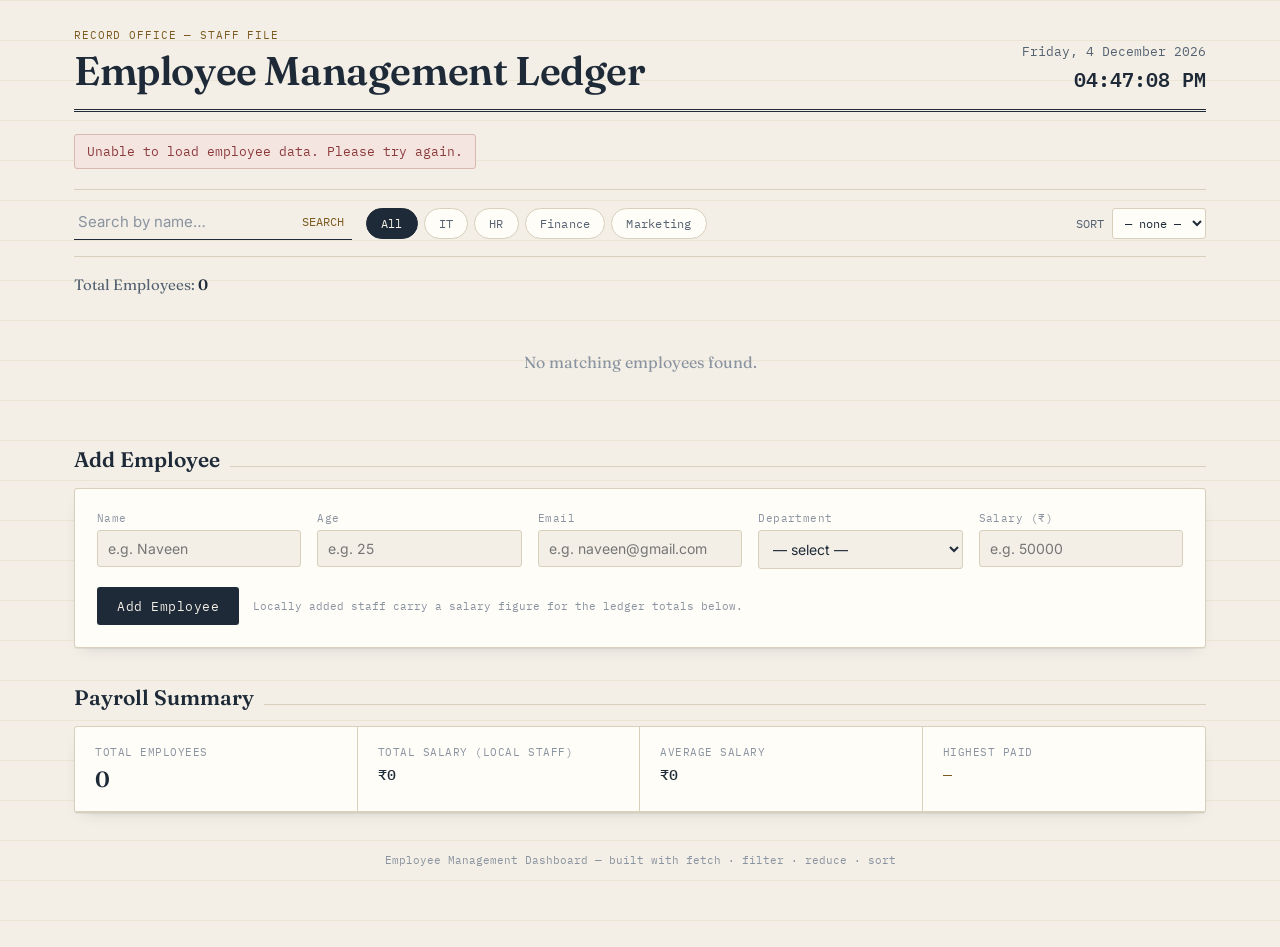
<file: index.html>
<!DOCTYPE html>
<html lang="en">
<head>
<meta charset="UTF-8">
<meta name="viewport" content="width=device-width, initial-scale=1.0">
<title>Personnel Ledger — Employee Management</title>
<link rel="preconnect" href="https://fonts.googleapis.com">
<link rel="preconnect" href="https://fonts.gstatic.com" crossorigin>
<link href="https://fonts.googleapis.com/css2?family=Fraunces:opsz,wght@9..144,400;9..144,500;9..144,600;9..144,700&family=Inter:wght@400;500;600;700&family=IBM+Plex+Mono:wght@400;500;600&display=swap" rel="stylesheet">
<link rel="stylesheet" href="style.css">
</head>
<body>
<div class="wrap">

  <div class="masthead">
    <div>
      <div class="kicker">RECORD OFFICE — STAFF FILE</div>
      <h1>Employee Management Ledger</h1>
    </div>
    <div class="clock">
      <div id="clockDate">—</div>
      <div class="time" id="clockTime">—</div>
    </div>
  </div>

  <div id="statusLine">Loading employees…</div>

  <div class="controls">
    <div class="search-box">
      <input type="text" id="searchInput" placeholder="Search by name…">
      <button id="searchBtn">SEARCH</button>
    </div>

    <div class="dept-tabs" id="deptTabs">
      <button data-dept="All" class="active">All</button>
      <button data-dept="IT">IT</button>
      <button data-dept="HR">HR</button>
      <button data-dept="Finance">Finance</button>
      <button data-dept="Marketing">Marketing</button>
    </div>

    <div class="sort-select">
      <span>SORT</span>
      <select id="sortSelect">
        <option value="none">— none —</option>
        <option value="name-asc">Name ↑</option>
        <option value="name-desc">Name ↓</option>
        <option value="age-asc">Age ↑</option>
        <option value="age-desc">Age ↓</option>
        <option value="salary-asc">Salary ↑</option>
        <option value="salary-desc">Salary ↓</option>
      </select>
    </div>
  </div>

  <div class="count-strip" id="countStrip">Total Employees: <b>0</b></div>

  <div class="grid" id="employeeGrid"></div>

  <div class="section-head"><h2>Add Employee</h2><div class="rule"></div></div>
  <div class="form-panel">
    <div class="form-grid">
      <div class="field" id="f-name">
        <label>Name</label>
        <input type="text" id="inName" placeholder="e.g. Naveen">
        <div class="err-msg">❌ Please enter employee name</div>
      </div>
      <div class="field" id="f-age">
        <label>Age</label>
        <input type="number" id="inAge" placeholder="e.g. 25">
        <div class="err-msg">❌ Age must be greater than 18</div>
      </div>
      <div class="field" id="f-email">
        <label>Email</label>
        <input type="text" id="inEmail" placeholder="e.g. naveen@gmail.com">
        <div class="err-msg">❌ Please enter a valid email</div>
      </div>
      <div class="field" id="f-dept">
        <label>Department</label>
        <select id="inDept">
          <option value="">— select —</option>
          <option value="IT">IT</option>
          <option value="HR">HR</option>
          <option value="Finance">Finance</option>
          <option value="Marketing">Marketing</option>
        </select>
        <div class="err-msg">❌ Department must be selected</div>
      </div>
      <div class="field" id="f-salary">
        <label>Salary (₹)</label>
        <input type="number" id="inSalary" placeholder="e.g. 50000">
        <div class="err-msg">❌ Please enter a valid salary</div>
      </div>
    </div>
    <div class="form-actions">
      <button class="btn-primary" id="addBtn">Add Employee</button>
      <span class="form-note">Locally added staff carry a salary figure for the ledger totals below.</span>
    </div>
  </div>

  <div class="section-head"><h2>Payroll Summary</h2><div class="rule"></div></div>
  <div class="stats-panel">
    <div class="stats-grid">
      <div class="stat">
        <div class="label">TOTAL EMPLOYEES</div>
        <div class="value" id="statTotal">0</div>
      </div>
      <div class="stat">
        <div class="label">TOTAL SALARY (LOCAL STAFF)</div>
        <div class="value small" id="statTotalSalary">₹0</div>
      </div>
      <div class="stat">
        <div class="label">AVERAGE SALARY</div>
        <div class="value small" id="statAvgSalary">₹0</div>
      </div>
      <div class="stat top">
        <div class="label">HIGHEST PAID</div>
        <div class="value small" id="statTopPaid">—</div>
      </div>
    </div>
  </div>

  <footer>Employee Management Dashboard — built with fetch · filter · reduce · sort</footer>
</div>

<script src="task.js"></script>
</body>
</html>
</file>
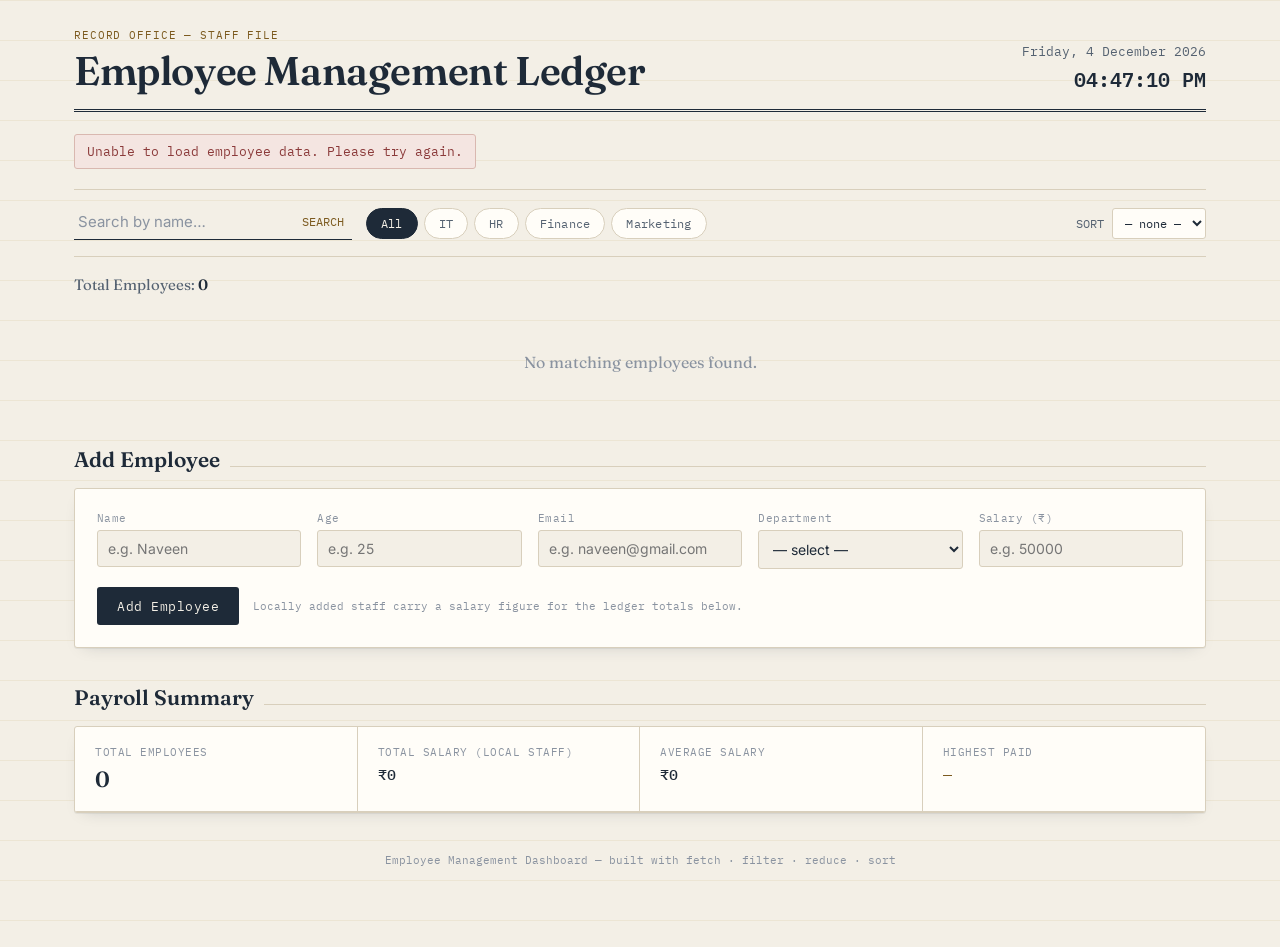
<file: index8.html>
<!DOCTYPE html>
<html lang="en">
<head>
<meta charset="UTF-8">
<meta name="viewport" content="width=device-width, initial-scale=1.0">
<title>Personnel Ledger — Employee Management</title>
<link rel="preconnect" href="https://fonts.googleapis.com">
<link rel="preconnect" href="https://fonts.gstatic.com" crossorigin>
<link href="https://fonts.googleapis.com/css2?family=Fraunces:opsz,wght@9..144,400;9..144,500;9..144,600;9..144,700&family=Inter:wght@400;500;600;700&family=IBM+Plex+Mono:wght@400;500;600&display=swap" rel="stylesheet">
<link rel="stylesheet" href="style8.css">
</head>
<body>
<div class="wrap">

  <div class="masthead">
    <div>
      <div class="kicker">RECORD OFFICE — STAFF FILE</div>
      <h1>Employee Management Ledger</h1>
    </div>
    <div class="clock">
      <div id="clockDate">—</div>
      <div class="time" id="clockTime">—</div>
    </div>
  </div>

  <div id="statusLine">Loading employees…</div>

  <div class="controls">
    <div class="search-box">
      <input type="text" id="searchInput" placeholder="Search by name…">
      <button id="searchBtn">SEARCH</button>
    </div>

    <div class="dept-tabs" id="deptTabs">
      <button data-dept="All" class="active">All</button>
      <button data-dept="IT">IT</button>
      <button data-dept="HR">HR</button>
      <button data-dept="Finance">Finance</button>
      <button data-dept="Marketing">Marketing</button>
    </div>

    <div class="sort-select">
      <span>SORT</span>
      <select id="sortSelect">
        <option value="none">— none —</option>
        <option value="name-asc">Name ↑</option>
        <option value="name-desc">Name ↓</option>
        <option value="age-asc">Age ↑</option>
        <option value="age-desc">Age ↓</option>
        <option value="salary-asc">Salary ↑</option>
        <option value="salary-desc">Salary ↓</option>
      </select>
    </div>
  </div>

  <div class="count-strip" id="countStrip">Total Employees: <b>0</b></div>

  <div class="grid" id="employeeGrid"></div>

  <div class="section-head"><h2>Add Employee</h2><div class="rule"></div></div>
  <div class="form-panel">
    <div class="form-grid">
      <div class="field" id="f-name">
        <label>Name</label>
        <input type="text" id="inName" placeholder="e.g. Naveen">
        <div class="err-msg">❌ Please enter employee name</div>
      </div>
      <div class="field" id="f-age">
        <label>Age</label>
        <input type="number" id="inAge" placeholder="e.g. 25">
        <div class="err-msg">❌ Age must be greater than 18</div>
      </div>
      <div class="field" id="f-email">
        <label>Email</label>
        <input type="text" id="inEmail" placeholder="e.g. naveen@gmail.com">
        <div class="err-msg">❌ Please enter a valid email</div>
      </div>
      <div class="field" id="f-dept">
        <label>Department</label>
        <select id="inDept">
          <option value="">— select —</option>
          <option value="IT">IT</option>
          <option value="HR">HR</option>
          <option value="Finance">Finance</option>
          <option value="Marketing">Marketing</option>
        </select>
        <div class="err-msg">❌ Department must be selected</div>
      </div>
      <div class="field" id="f-salary">
        <label>Salary (₹)</label>
        <input type="number" id="inSalary" placeholder="e.g. 50000">
        <div class="err-msg">❌ Please enter a valid salary</div>
      </div>
    </div>
    <div class="form-actions">
      <button class="btn-primary" id="addBtn">Add Employee</button>
      <span class="form-note">Locally added staff carry a salary figure for the ledger totals below.</span>
    </div>
  </div>

  <div class="section-head"><h2>Payroll Summary</h2><div class="rule"></div></div>
  <div class="stats-panel">
    <div class="stats-grid">
      <div class="stat">
        <div class="label">TOTAL EMPLOYEES</div>
        <div class="value" id="statTotal">0</div>
      </div>
      <div class="stat">
        <div class="label">TOTAL SALARY (LOCAL STAFF)</div>
        <div class="value small" id="statTotalSalary">₹0</div>
      </div>
      <div class="stat">
        <div class="label">AVERAGE SALARY</div>
        <div class="value small" id="statAvgSalary">₹0</div>
      </div>
      <div class="stat top">
        <div class="label">HIGHEST PAID</div>
        <div class="value small" id="statTopPaid">—</div>
      </div>
    </div>
  </div>

  <footer>Employee Management Dashboard — built with fetch · filter · reduce · sort</footer>
</div>

<script src="task8.js"></script>
</body>
</html>
</file>
<file: style.css>
:root{
    --paper: #F3EFE6;
    --paper-2: #ECE5D4;
    --card: #FFFDF8;
    --ink: #1E2A38;
    --ink-soft: #556271;
    --ink-faint: #8A93A0;
    --brass: #A9792C;
    --brass-dark: #7C5A1F;
    --line: #D8CFBC;
    --danger: #8B3A3A;
    --danger-soft: #F4E5E1;
    --good: #3F6B4E;
    --radius: 3px;
    --shadow: 0 1px 0 rgba(30,42,56,0.06), 0 6px 16px -10px rgba(30,42,56,0.25);
  }

  * { box-sizing: border-box; }

  body{
    margin:0;
    background: var(--paper);
    background-image:
      linear-gradient(var(--paper-2) 1px, transparent 1px);
    background-size: 100% 40px;
    color: var(--ink);
    font-family: 'Inter', -apple-system, sans-serif;
    -webkit-font-smoothing: antialiased;
    min-height: 100vh;
  }

  a { color: inherit; }

  .wrap{
    max-width: 1180px;
    margin: 0 auto;
    padding: 28px 24px 80px;
  }

  /* ---------- Masthead ---------- */
  .masthead{
    display:flex;
    justify-content: space-between;
    align-items: flex-end;
    border-bottom: 3px double var(--ink);
    padding-bottom: 14px;
    margin-bottom: 22px;
    gap: 20px;
    flex-wrap: wrap;
  }
  .masthead h1{
    font-family: 'Fraunces', serif;
    font-optical-sizing: auto;
    font-weight: 600;
    font-size: clamp(28px, 4vw, 40px);
    margin: 0;
    letter-spacing: -0.01em;
  }
  .masthead .kicker{
    font-family: 'IBM Plex Mono', monospace;
    font-size: 11px;
    color: var(--brass-dark);
    letter-spacing: 0.08em;
    margin-bottom: 4px;
  }
  .clock{
    font-family: 'IBM Plex Mono', monospace;
    text-align: right;
    color: var(--ink-soft);
    font-size: 13px;
    line-height: 1.6;
  }
  .clock .time{
    font-size: 20px;
    color: var(--ink);
    font-weight: 600;
  }

  /* ---------- Status line ---------- */
  #statusLine{
    font-family: 'IBM Plex Mono', monospace;
    font-size: 13px;
    padding: 8px 12px;
    border: 1px solid var(--line);
    background: var(--card);
    border-radius: var(--radius);
    margin-bottom: 20px;
    display: inline-block;
  }
  #statusLine.err{ color: var(--danger); border-color: #d9b8b0; background: var(--danger-soft); }
  #statusLine.ok{ color: var(--good); }

  /* ---------- Controls ---------- */
  .controls{
    display:flex;
    flex-wrap: wrap;
    align-items:center;
    gap: 14px;
    padding: 16px 0;
    border-top: 1px solid var(--line);
    border-bottom: 1px solid var(--line);
    margin-bottom: 18px;
  }
  .search-box{
    display:flex;
    align-items:center;
    gap:0;
    border-bottom: 1.5px solid var(--ink);
    padding-bottom: 2px;
  }
  .search-box input{
    border: none;
    background: transparent;
    font-family: 'Inter', sans-serif;
    font-size: 15px;
    padding: 6px 4px;
    width: 220px;
    outline: none;
    color: var(--ink);
  }
  .search-box input::placeholder{ color: var(--ink-faint); }
  .search-box button{
    border: none;
    background: transparent;
    font-family: 'IBM Plex Mono', monospace;
    font-size: 12px;
    color: var(--brass-dark);
    cursor: pointer;
    padding: 6px 8px;
  }

  .dept-tabs{
    display:flex;
    gap: 6px;
    flex-wrap: wrap;
  }
  .dept-tabs button{
    font-family: 'IBM Plex Mono', monospace;
    font-size: 12px;
    letter-spacing: 0.02em;
    padding: 7px 14px;
    border: 1px solid var(--line);
    background: var(--card);
    color: var(--ink-soft);
    border-radius: 999px;
    cursor: pointer;
    transition: background .15s, color .15s, border-color .15s;
  }
  .dept-tabs button:hover{ border-color: var(--brass); color: var(--ink); }
  .dept-tabs button.active{
    background: var(--ink);
    border-color: var(--ink);
    color: var(--paper);
  }

  .sort-select{
    margin-left: auto;
    font-family: 'IBM Plex Mono', monospace;
    font-size: 12px;
    color: var(--ink-soft);
    display:flex;
    align-items:center;
    gap:8px;
  }
  .sort-select select{
    font-family: 'IBM Plex Mono', monospace;
    font-size: 12px;
    padding: 6px 8px;
    border: 1px solid var(--line);
    background: var(--card);
    color: var(--ink);
    border-radius: var(--radius);
  }

  /* ---------- Count strip ---------- */
  .count-strip{
    font-family: 'Fraunces', serif;
    font-size: 15px;
    color: var(--ink-soft);
    margin-bottom: 18px;
  }
  .count-strip b{ color: var(--ink); font-weight: 600; }

  /* ---------- Employee grid ---------- */
  .grid{
    display:grid;
    grid-template-columns: repeat(auto-fill, minmax(250px, 1fr));
    gap: 16px;
    margin-bottom: 34px;
  }
  .card{
    position:relative;
    background: var(--card);
    border: 1px solid var(--line);
    border-radius: var(--radius);
    box-shadow: var(--shadow);
    padding: 16px 16px 14px;
    display:flex;
    flex-direction:column;
    gap:8px;
  }
  .card::before{
    content:"";
    position:absolute;
    top:0; left:16px;
    width: 34px; height: 6px;
    background: var(--paper-2);
    border: 1px solid var(--line);
    border-top:none;
    border-radius: 0 0 3px 3px;
  }
  .card-top{
    display:flex;
    gap: 12px;
    align-items:center;
  }
  .card-top img{
    width: 52px; height: 52px;
    border-radius: 50%;
    object-fit: cover;
    border: 1px solid var(--line);
  }
  .card-name{
    font-family: 'Fraunces', serif;
    font-weight: 600;
    font-size: 17px;
    line-height: 1.2;
  }
  .card-dept{
    display:inline-block;
    margin-top: 3px;
    font-family: 'IBM Plex Mono', monospace;
    font-size: 10.5px;
    letter-spacing: 0.04em;
    color: var(--brass-dark);
    border: 1px solid var(--brass);
    padding: 1px 7px;
    border-radius: 999px;
  }
  .card-fields{
    font-size: 13px;
    color: var(--ink-soft);
    display:grid;
    grid-template-columns: auto 1fr;
    gap: 3px 8px;
    margin-top: 4px;
  }
  .card-fields span.k{ color: var(--ink-faint); }
  .card-fields span.v{ font-family: 'IBM Plex Mono', monospace; font-size: 12px; color: var(--ink); word-break: break-word; }
  .card-salary{
    font-family: 'IBM Plex Mono', monospace;
    font-size: 12.5px;
    color: var(--good);
    margin-top: 2px;
  }
  .card-actions{
    margin-top: 10px;
    padding-top: 10px;
    border-top: 1px dashed var(--line);
    display:flex;
    justify-content: flex-end;
  }
  .btn-delete{
    font-family: 'IBM Plex Mono', monospace;
    font-size: 11px;
    letter-spacing: 0.05em;
    color: var(--danger);
    background: var(--danger-soft);
    border: 1px solid #d9b8b0;
    padding: 5px 10px;
    border-radius: var(--radius);
    cursor: pointer;
  }
  .btn-delete:hover{ background: var(--danger); color: #fff; }

  .empty-state{
    grid-column: 1/-1;
    text-align:center;
    padding: 40px 10px;
    font-family: 'Fraunces', serif;
    color: var(--ink-faint);
    font-size: 16px;
  }

  /* ---------- Section headers ---------- */
  .section-head{
    display:flex;
    align-items:baseline;
    gap: 10px;
    margin: 6px 0 16px;
  }
  .section-head h2{
    font-family: 'Fraunces', serif;
    font-weight: 600;
    font-size: 21px;
    margin:0;
  }
  .section-head .rule{
    flex:1;
    height: 1px;
    background: var(--line);
  }

  /* ---------- Add employee ---------- */
  .form-panel{
    background: var(--card);
    border: 1px solid var(--line);
    border-radius: var(--radius);
    box-shadow: var(--shadow);
    padding: 22px;
    margin-bottom: 36px;
  }
  .form-grid{
    display:grid;
    grid-template-columns: repeat(auto-fit, minmax(180px, 1fr));
    gap: 16px;
  }
  .field label{
    display:block;
    font-family: 'IBM Plex Mono', monospace;
    font-size: 11px;
    letter-spacing: 0.04em;
    color: var(--ink-faint);
    margin-bottom: 5px;
  }
  .field input, .field select{
    width: 100%;
    font-family: 'Inter', sans-serif;
    font-size: 14px;
    padding: 9px 10px;
    border: 1px solid var(--line);
    border-radius: var(--radius);
    background: var(--paper);
    color: var(--ink);
    outline: none;
  }
  .field input:focus, .field select:focus{ border-color: var(--brass); }
  .field.error input, .field.error select{ border-color: var(--danger); }
  .field .err-msg{
    display:none;
    font-family: 'IBM Plex Mono', monospace;
    font-size: 11px;
    color: var(--danger);
    margin-top: 5px;
  }
  .field.error .err-msg{ display:block; }

  .form-actions{
    margin-top: 18px;
    display:flex;
    align-items:center;
    gap: 14px;
  }
  .btn-primary{
    font-family: 'IBM Plex Mono', monospace;
    font-size: 12.5px;
    letter-spacing: 0.04em;
    background: var(--ink);
    color: var(--paper);
    border: none;
    padding: 11px 20px;
    border-radius: var(--radius);
    cursor: pointer;
  }
  .btn-primary:hover{ background: var(--brass-dark); }
  .form-note{
    font-family: 'IBM Plex Mono', monospace;
    font-size: 11px;
    color: var(--ink-faint);
  }

  /* ---------- Stats ledger ---------- */
  .stats-panel{
    border: 1px solid var(--line);
    border-radius: var(--radius);
    background: var(--card);
    box-shadow: var(--shadow);
    padding: 0;
    overflow:hidden;
    margin-bottom: 10px;
  }
  .stats-grid{
    display:grid;
    grid-template-columns: repeat(auto-fit, minmax(190px, 1fr));
  }
  .stat{
    padding: 18px 20px;
    border-right: 1px solid var(--line);
    border-bottom: 1px solid var(--line);
  }
  .stat:last-child{ border-right:none; }
  .stat .label{
    font-family: 'IBM Plex Mono', monospace;
    font-size: 10.5px;
    letter-spacing: 0.05em;
    color: var(--ink-faint);
    margin-bottom: 6px;
  }
  .stat .value{
    font-family: 'Fraunces', serif;
    font-size: 22px;
    font-weight: 600;
    color: var(--ink);
  }
  .stat .value.small{ font-size: 15px; font-family:'IBM Plex Mono',monospace; font-weight:500; }
  .stat.top .value{ color: var(--brass-dark); }

  footer{
    margin-top: 40px;
    text-align:center;
    font-family: 'IBM Plex Mono', monospace;
    font-size: 11px;
    color: var(--ink-faint);
  }

  @media (max-width: 560px){
    .sort-select{ margin-left: 0; width: 100%; }
    .sort-select select{ flex:1; }
  }
</file>
<file: style8.css>
:root{
    --paper: #F3EFE6;
    --paper-2: #ECE5D4;
    --card: #FFFDF8;
    --ink: #1E2A38;
    --ink-soft: #556271;
    --ink-faint: #8A93A0;
    --brass: #A9792C;
    --brass-dark: #7C5A1F;
    --line: #D8CFBC;
    --danger: #8B3A3A;
    --danger-soft: #F4E5E1;
    --good: #3F6B4E;
    --radius: 3px;
    --shadow: 0 1px 0 rgba(30,42,56,0.06), 0 6px 16px -10px rgba(30,42,56,0.25);
  }

  * { box-sizing: border-box; }

  body{
    margin:0;
    background: var(--paper);
    background-image:
      linear-gradient(var(--paper-2) 1px, transparent 1px);
    background-size: 100% 40px;
    color: var(--ink);
    font-family: 'Inter', -apple-system, sans-serif;
    -webkit-font-smoothing: antialiased;
    min-height: 100vh;
  }

  a { color: inherit; }

  .wrap{
    max-width: 1180px;
    margin: 0 auto;
    padding: 28px 24px 80px;
  }

  /* ---------- Masthead ---------- */
  .masthead{
    display:flex;
    justify-content: space-between;
    align-items: flex-end;
    border-bottom: 3px double var(--ink);
    padding-bottom: 14px;
    margin-bottom: 22px;
    gap: 20px;
    flex-wrap: wrap;
  }
  .masthead h1{
    font-family: 'Fraunces', serif;
    font-optical-sizing: auto;
    font-weight: 600;
    font-size: clamp(28px, 4vw, 40px);
    margin: 0;
    letter-spacing: -0.01em;
  }
  .masthead .kicker{
    font-family: 'IBM Plex Mono', monospace;
    font-size: 11px;
    color: var(--brass-dark);
    letter-spacing: 0.08em;
    margin-bottom: 4px;
  }
  .clock{
    font-family: 'IBM Plex Mono', monospace;
    text-align: right;
    color: var(--ink-soft);
    font-size: 13px;
    line-height: 1.6;
  }
  .clock .time{
    font-size: 20px;
    color: var(--ink);
    font-weight: 600;
  }

  /* ---------- Status line ---------- */
  #statusLine{
    font-family: 'IBM Plex Mono', monospace;
    font-size: 13px;
    padding: 8px 12px;
    border: 1px solid var(--line);
    background: var(--card);
    border-radius: var(--radius);
    margin-bottom: 20px;
    display: inline-block;
  }
  #statusLine.err{ color: var(--danger); border-color: #d9b8b0; background: var(--danger-soft); }
  #statusLine.ok{ color: var(--good); }

  /* ---------- Controls ---------- */
  .controls{
    display:flex;
    flex-wrap: wrap;
    align-items:center;
    gap: 14px;
    padding: 16px 0;
    border-top: 1px solid var(--line);
    border-bottom: 1px solid var(--line);
    margin-bottom: 18px;
  }
  .search-box{
    display:flex;
    align-items:center;
    gap:0;
    border-bottom: 1.5px solid var(--ink);
    padding-bottom: 2px;
  }
  .search-box input{
    border: none;
    background: transparent;
    font-family: 'Inter', sans-serif;
    font-size: 15px;
    padding: 6px 4px;
    width: 220px;
    outline: none;
    color: var(--ink);
  }
  .search-box input::placeholder{ color: var(--ink-faint); }
  .search-box button{
    border: none;
    background: transparent;
    font-family: 'IBM Plex Mono', monospace;
    font-size: 12px;
    color: var(--brass-dark);
    cursor: pointer;
    padding: 6px 8px;
  }

  .dept-tabs{
    display:flex;
    gap: 6px;
    flex-wrap: wrap;
  }
  .dept-tabs button{
    font-family: 'IBM Plex Mono', monospace;
    font-size: 12px;
    letter-spacing: 0.02em;
    padding: 7px 14px;
    border: 1px solid var(--line);
    background: var(--card);
    color: var(--ink-soft);
    border-radius: 999px;
    cursor: pointer;
    transition: background .15s, color .15s, border-color .15s;
  }
  .dept-tabs button:hover{ border-color: var(--brass); color: var(--ink); }
  .dept-tabs button.active{
    background: var(--ink);
    border-color: var(--ink);
    color: var(--paper);
  }

  .sort-select{
    margin-left: auto;
    font-family: 'IBM Plex Mono', monospace;
    font-size: 12px;
    color: var(--ink-soft);
    display:flex;
    align-items:center;
    gap:8px;
  }
  .sort-select select{
    font-family: 'IBM Plex Mono', monospace;
    font-size: 12px;
    padding: 6px 8px;
    border: 1px solid var(--line);
    background: var(--card);
    color: var(--ink);
    border-radius: var(--radius);
  }

  /* ---------- Count strip ---------- */
  .count-strip{
    font-family: 'Fraunces', serif;
    font-size: 15px;
    color: var(--ink-soft);
    margin-bottom: 18px;
  }
  .count-strip b{ color: var(--ink); font-weight: 600; }

  /* ---------- Employee grid ---------- */
  .grid{
    display:grid;
    grid-template-columns: repeat(auto-fill, minmax(250px, 1fr));
    gap: 16px;
    margin-bottom: 34px;
  }
  .card{
    position:relative;
    background: var(--card);
    border: 1px solid var(--line);
    border-radius: var(--radius);
    box-shadow: var(--shadow);
    padding: 16px 16px 14px;
    display:flex;
    flex-direction:column;
    gap:8px;
  }
  .card::before{
    content:"";
    position:absolute;
    top:0; left:16px;
    width: 34px; height: 6px;
    background: var(--paper-2);
    border: 1px solid var(--line);
    border-top:none;
    border-radius: 0 0 3px 3px;
  }
  .card-top{
    display:flex;
    gap: 12px;
    align-items:center;
  }
  .card-top img{
    width: 52px; height: 52px;
    border-radius: 50%;
    object-fit: cover;
    border: 1px solid var(--line);
  }
  .card-name{
    font-family: 'Fraunces', serif;
    font-weight: 600;
    font-size: 17px;
    line-height: 1.2;
  }
  .card-dept{
    display:inline-block;
    margin-top: 3px;
    font-family: 'IBM Plex Mono', monospace;
    font-size: 10.5px;
    letter-spacing: 0.04em;
    color: var(--brass-dark);
    border: 1px solid var(--brass);
    padding: 1px 7px;
    border-radius: 999px;
  }
  .card-fields{
    font-size: 13px;
    color: var(--ink-soft);
    display:grid;
    grid-template-columns: auto 1fr;
    gap: 3px 8px;
    margin-top: 4px;
  }
  .card-fields span.k{ color: var(--ink-faint); }
  .card-fields span.v{ font-family: 'IBM Plex Mono', monospace; font-size: 12px; color: var(--ink); word-break: break-word; }
  .card-salary{
    font-family: 'IBM Plex Mono', monospace;
    font-size: 12.5px;
    color: var(--good);
    margin-top: 2px;
  }
  .card-actions{
    margin-top: 10px;
    padding-top: 10px;
    border-top: 1px dashed var(--line);
    display:flex;
    justify-content: flex-end;
  }
  .btn-delete{
    font-family: 'IBM Plex Mono', monospace;
    font-size: 11px;
    letter-spacing: 0.05em;
    color: var(--danger);
    background: var(--danger-soft);
    border: 1px solid #d9b8b0;
    padding: 5px 10px;
    border-radius: var(--radius);
    cursor: pointer;
  }
  .btn-delete:hover{ background: var(--danger); color: #fff; }

  .empty-state{
    grid-column: 1/-1;
    text-align:center;
    padding: 40px 10px;
    font-family: 'Fraunces', serif;
    color: var(--ink-faint);
    font-size: 16px;
  }

  /* ---------- Section headers ---------- */
  .section-head{
    display:flex;
    align-items:baseline;
    gap: 10px;
    margin: 6px 0 16px;
  }
  .section-head h2{
    font-family: 'Fraunces', serif;
    font-weight: 600;
    font-size: 21px;
    margin:0;
  }
  .section-head .rule{
    flex:1;
    height: 1px;
    background: var(--line);
  }

  /* ---------- Add employee ---------- */
  .form-panel{
    background: var(--card);
    border: 1px solid var(--line);
    border-radius: var(--radius);
    box-shadow: var(--shadow);
    padding: 22px;
    margin-bottom: 36px;
  }
  .form-grid{
    display:grid;
    grid-template-columns: repeat(auto-fit, minmax(180px, 1fr));
    gap: 16px;
  }
  .field label{
    display:block;
    font-family: 'IBM Plex Mono', monospace;
    font-size: 11px;
    letter-spacing: 0.04em;
    color: var(--ink-faint);
    margin-bottom: 5px;
  }
  .field input, .field select{
    width: 100%;
    font-family: 'Inter', sans-serif;
    font-size: 14px;
    padding: 9px 10px;
    border: 1px solid var(--line);
    border-radius: var(--radius);
    background: var(--paper);
    color: var(--ink);
    outline: none;
  }
  .field input:focus, .field select:focus{ border-color: var(--brass); }
  .field.error input, .field.error select{ border-color: var(--danger); }
  .field .err-msg{
    display:none;
    font-family: 'IBM Plex Mono', monospace;
    font-size: 11px;
    color: var(--danger);
    margin-top: 5px;
  }
  .field.error .err-msg{ display:block; }

  .form-actions{
    margin-top: 18px;
    display:flex;
    align-items:center;
    gap: 14px;
  }
  .btn-primary{
    font-family: 'IBM Plex Mono', monospace;
    font-size: 12.5px;
    letter-spacing: 0.04em;
    background: var(--ink);
    color: var(--paper);
    border: none;
    padding: 11px 20px;
    border-radius: var(--radius);
    cursor: pointer;
  }
  .btn-primary:hover{ background: var(--brass-dark); }
  .form-note{
    font-family: 'IBM Plex Mono', monospace;
    font-size: 11px;
    color: var(--ink-faint);
  }

  /* ---------- Stats ledger ---------- */
  .stats-panel{
    border: 1px solid var(--line);
    border-radius: var(--radius);
    background: var(--card);
    box-shadow: var(--shadow);
    padding: 0;
    overflow:hidden;
    margin-bottom: 10px;
  }
  .stats-grid{
    display:grid;
    grid-template-columns: repeat(auto-fit, minmax(190px, 1fr));
  }
  .stat{
    padding: 18px 20px;
    border-right: 1px solid var(--line);
    border-bottom: 1px solid var(--line);
  }
  .stat:last-child{ border-right:none; }
  .stat .label{
    font-family: 'IBM Plex Mono', monospace;
    font-size: 10.5px;
    letter-spacing: 0.05em;
    color: var(--ink-faint);
    margin-bottom: 6px;
  }
  .stat .value{
    font-family: 'Fraunces', serif;
    font-size: 22px;
    font-weight: 600;
    color: var(--ink);
  }
  .stat .value.small{ font-size: 15px; font-family:'IBM Plex Mono',monospace; font-weight:500; }
  .stat.top .value{ color: var(--brass-dark); }

  footer{
    margin-top: 40px;
    text-align:center;
    font-family: 'IBM Plex Mono', monospace;
    font-size: 11px;
    color: var(--ink-faint);
  }

  @media (max-width: 560px){
    .sort-select{ margin-left: 0; width: 100%; }
    .sort-select select{ flex:1; }
  }
</file>
